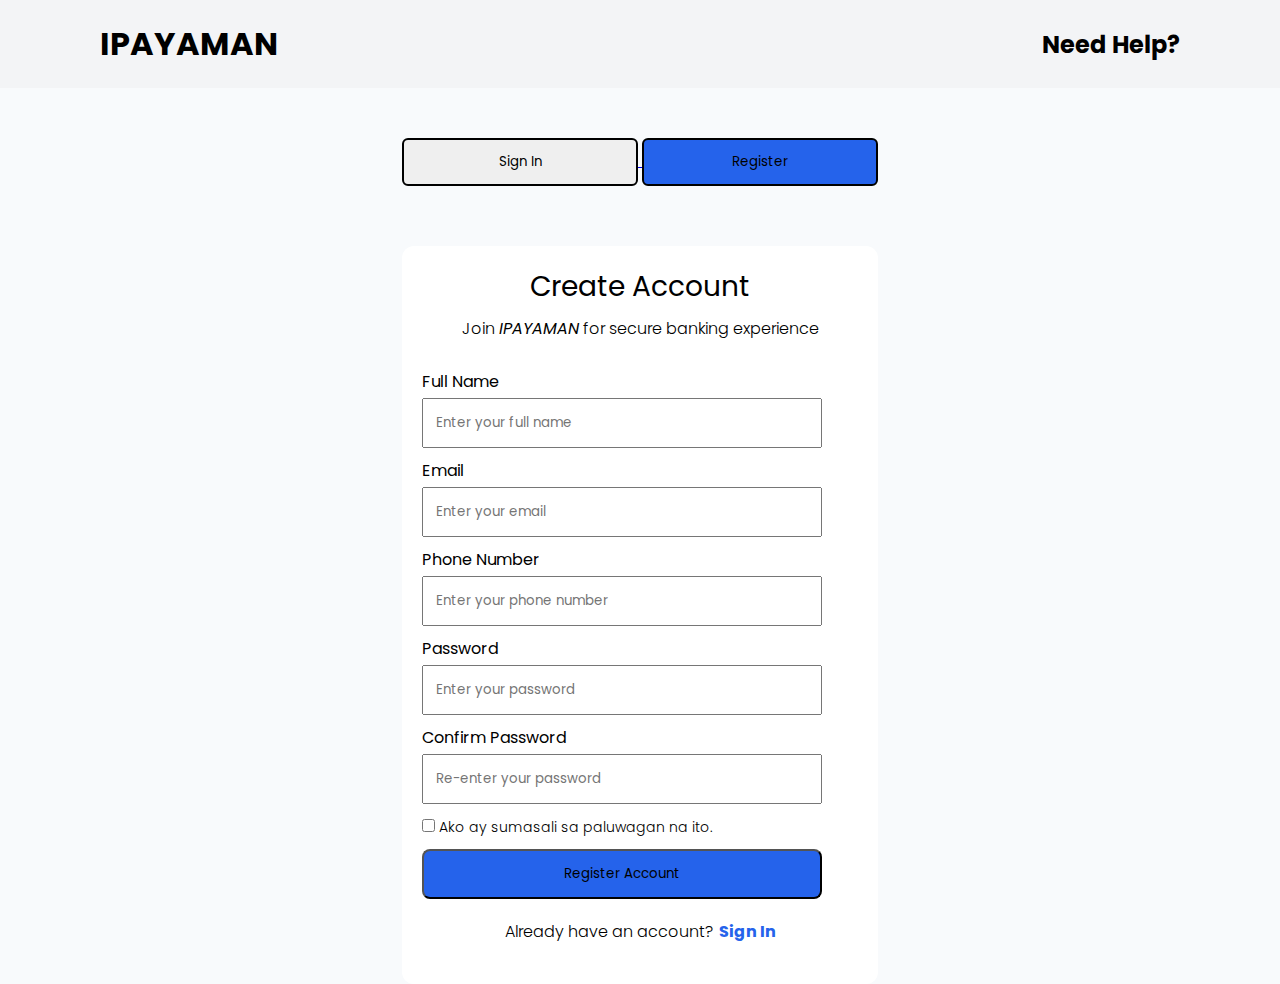
<file: pages/register.html>
<!DOCTYPE html>
<html lang="en">
<head>
    <meta charset="UTF-8">
    <meta name="viewport" content="width=device-width, initial-scale=1.0">
    <title>Ipayaman_register</title>
    <link rel="stylesheet" href="/css/login.css">
    <link rel="preconnect" href="https://fonts.googleapis.com">
    <link rel="preconnect" href="https://fonts.gstatic.com" crossorigin>
    <link href="https://fonts.googleapis.com/css2?family=Poppins:ital,wght@0,100;0,200;0,300;0,400;0,500;0,600;0,700;0,800;0,900;1,100;1,200;1,300;1,400;1,500;1,600;1,700;1,800;1,900&display=swap" rel="stylesheet">
</head>
<body>
    <header>
        <h2 class="logo">IPAYAMAN</h2>
        <h2 class="help">Need Help?</h2>
    </header>

    <div class="wrapper">
       <div>
        <div class="navigator">
            <a href="/index.html">
                <button class="btn">Sign In</button>
            </a>
              
            <a href="/pages/register.html">
                <button class="btn-sign-in">Register</button>
            </a> 
        </div>
        <div class="form">
            <h1 class="title">Create Account</h1>
            <h2 class="subtitle">Join <b><I>IPAYAMAN</I></b> for secure banking experience</h2>

            <div class="frame">
                <div class="create_input-box">
                    <h1 class="Create_label">Full Name</h1>
                    <input type="text" class="Create_login-input" placeholder="Enter your full name">
                </div>

                <div class="create_input-box">
                    <h1 class="Create_label">Email</h1>
                    <input type="text" class="Create_login-input" placeholder="Enter your email">
                </div>

                <div class="create_input-box">
                    <h1 class="Create_label">Phone Number</h1>
                    <input type="text" class="Create_login-input" placeholder="Enter your phone number">
                </div>

                <div class="create_input-box">
                    <h1 class="Create_label">Password</h1>
                    <input type="password" class="Create_login-input" placeholder="Enter your password">
                </div>

                <div class="create_input-box">
                    <h1 class="Create_label">Confirm Password</h1>
                    <input type="password" class="Create_login-input" placeholder="Re-enter your password">
                </div>

                <div class="remember-box">
                    <div class="left-group">
                      <input type="checkbox" />
                      <label class="privacy_remember">Ako ay sumasali sa paluwagan na ito.</label>
                    </div>
                  </div>

    
                <button class="create_sign-in">Register Account</button>

                <div class="register-box">
                    <h1 class="register-title">Already have an account?</h1>
                    <a class="register-link" href="/index.html">Sign In</a>
                </div>
            </div>
        </div>

       </div>
    </div>
    
</body>
</html>
</file>
<file: css/login.css>
* {
    margin: 0;
    padding: 0;
    box-sizing: border-box;
    font-family: 'Poppins', sans-serif;
    
}
body {
    background-color: #F8FAFC;
}

header {
    background: #F3F4F6;
    display: flex;
    justify-content: space-between;
    align-items: center;
    padding: 20px 100px;
    
}
.logo {
    font-size: 2em;
}

.wrapper {
    /*background: red;
    padding-top: 60px;*/
    display: flex;
    justify-content: center;
    align-items: center;
    /*border-color: black;*/
    /*border-style: solid;*/
    background: #F8FAFC;
}

.navigator{
    display: flex;
    flex-direction: row;
    padding-bottom: 20px;
    padding-top: 50px;
    /*border-color: green;*/
    /*border-style: solid;*/
    display: inline-block;
}

.btn {
    width: 236px;
    height: 48px;
    border: 2px solid black;
    border-radius: 6px;
    cursor: pointer;
    transition: 0.3s;
}
.btn-sign-in {
    width: 236px;
    height: 48px;
    border: 2px solid black;
    background: #2563EB;
    border-radius: 6px;
    cursor: pointer;
}

.btn:hover {
    background: #2563EB;
    color: white;
}

.btn:active {
    background: red;
}

.form {
    /*border-color: green;*/
    /*border-style: solid;*/
    display: flex;
    flex-direction: column;
    padding: 20px;
    background-color: #FFFFFF;
    border-radius: 12px;
    margin-top: 40px;
}

.title, .subtitle{
    text-align: center;
    margin-bottom: 8px;
}

.title {
    font-size: 28px;
    font-weight: 400;
}

.subtitle {
    font-size: 16px;
    font-weight: 300;
}

.input-box{
    margin-bottom: 25px;
}
.create_input-box{  
    margin-bottom: 10px;
    border-radius: 8px;
}
.label, .Create_label {
    font-size: 16px;
    margin-bottom: 4px;
    font-weight: 400;
}
.frame {
    /*border-color: pink;*/
    /*border-style: solid;*/
    margin-top: 20px;
}
.remember-box{
    display: flex;
    flex-direction: row;
    justify-content: space-between;
}

.privacy_remember {
    font-size: 14px;
    font-weight: 300;
}

.Create_login-input, .login-input {
    width: 400px;
    height: 50px;
    padding-left: 12px;
}


.sign-in {
    width: 400px;
    height: 50px;
    margin-top: 20px;
    border-radius: 8px;
    background: #2563EB;
    color: white;
    margin-top: 30px;
}

.create_sign-in {
    width: 400px;
    height: 50px;
    margin-top: 10px;
    border-radius: 8px;
    background: #2563EB;
}

.register-box {
    display: flex;
    flex-direction: row;
    justify-content: center;
    margin-top: 20px;
    margin-bottom: 20px;
}

.register-title, .register-link {
    text-align: center;
    font-size: 16px;
    font-weight: 300;
}

.register-link {
    text-decoration: none;
    color: #2563EB  ;
    font-weight: bold;
    padding-left: 5px;
}

.forgot-password{
    text-decoration: none;
    color: #2563EB;
    font-size: 14px;
    padding-right: 30px;
}
.footer-box{
    display: flex;
    flex-direction: row;
    justify-content: center;
}
.footer-title, .footer-subtitle {
    text-align: center;
    font-size: 14px;
    font-weight: 500;
    padding-right: 50px;
    padding-top: 30px;
}
</file>
